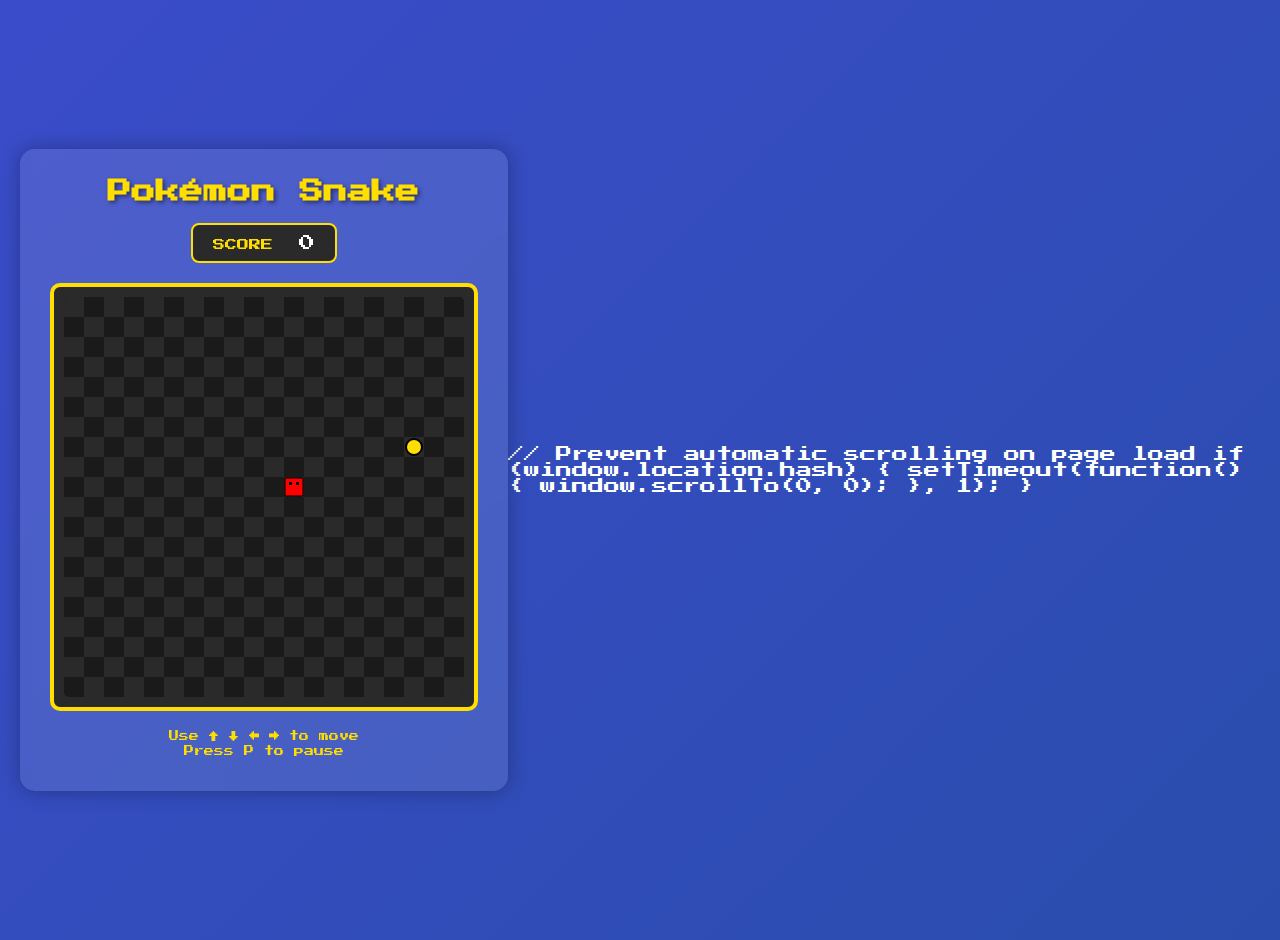
<file: index.html>
<!DOCTYPE html>
<html lang="en">
<head>
    <meta charset="UTF-8">
    <meta name="viewport" content="width=device-width, initial-scale=1.0">
    <title>Pokémon Snake Game</title>
    <link href="https://fonts.googleapis.com/css2?family=Press+Start+2P&display=swap" rel="stylesheet">
    <link rel="stylesheet" href="styles.css">
</head>
<body>
    <div class="game-container">
        <div class="game-header">
            <h1>Pokémon Snake</h1>
            <div class="score-box">
                <span class="score-label">SCORE</span>
                <span id="score">0</span>
            </div>
        </div>
        <div class="game-board">
            <canvas id="gameCanvas" width="400" height="400"></canvas>
        </div>
        <div id="gameOver" class="game-over" style="display:none;">
            <h2>Game Over!</h2>
            <p>Press SPACE to restart</p>
        </div>
        <div class="controls-info">
            <p>Use ↑ ↓ ← → to move</p>
            <p>Press P to pause</p>
        </div>
    </div>
    <script src="script.js"></script>
    // Prevent automatic scrolling on page load
    if (window.location.hash) {
        setTimeout(function() {
            window.scrollTo(0, 0);
        }, 1);
    }
</body>
</html>
</file>
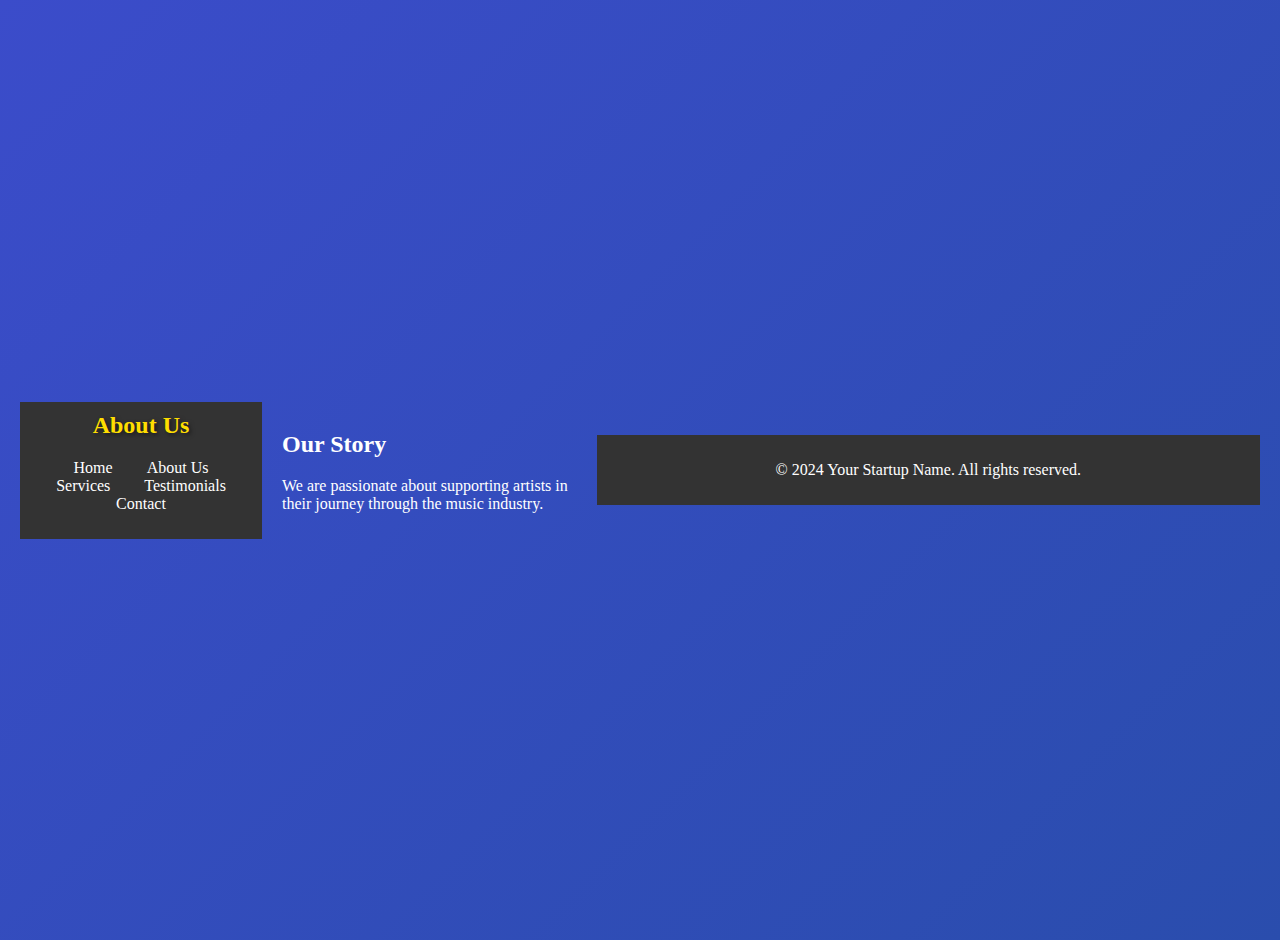
<file: about.html>
<!DOCTYPE html>
<html lang="en">
<head>
    <meta charset="UTF-8">
    <meta name="viewport" content="width=device-width, initial-scale=1.0">
    <link rel="stylesheet" href="styles.css">
    <title>About Us</title>
</head>
<body>
    <header>
        <h1>About Us</h1>
        <nav>
            <ul>
                <li><a href="index.html">Home</a></li>
                <li><a href="about.html">About Us</a></li>
                <li><a href="services.html">Services</a></li>
                <li><a href="testimonials.html">Testimonials</a></li>
                <li><a href="contact.html">Contact</a></li>
            </ul>
        </nav>
    </header>
    <main>
        <section>
            <h2>Our Story</h2>
            <p>We are passionate about supporting artists in their journey through the music industry.</p>
        </section>
    </main>
    <footer>
        <p>&copy; 2024 Your Startup Name. All rights reserved.</p>
    </footer>
</body>
</html>
</file>
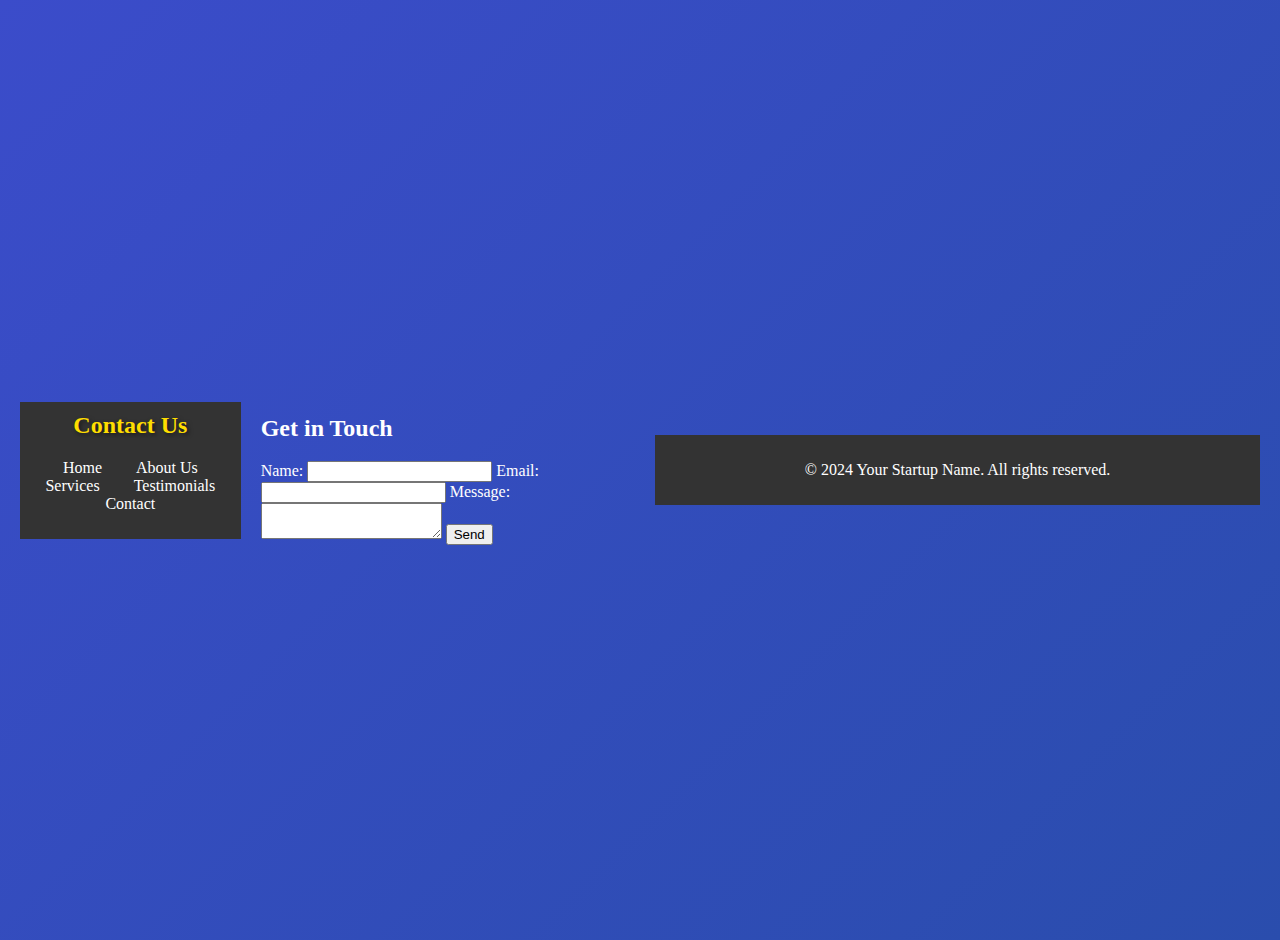
<file: contact.html>
<!DOCTYPE html>
<html lang="en">
<head>
    <meta charset="UTF-8">
    <meta name="viewport" content="width=device-width, initial-scale=1.0">
    <link rel="stylesheet" href="styles.css">
    <title>Contact Us</title>
</head>
<body>
    <header>
        <h1>Contact Us</h1>
        <nav>
            <ul>
                <li><a href="index.html">Home</a></li>
                <li><a href="about.html">About Us</a></li>
                <li><a href="services.html">Services</a></li>
                <li><a href="testimonials.html">Testimonials</a></li>
                <li><a href="contact.html">Contact</a></li>
            </ul>
        </nav>
    </header>
    <main>
        <section>
            <h2>Get in Touch</h2>
            <form>
                <label for="name">Name:</label>
                <input type="text" id="name" name="name" required>
                <label for="email">Email:</label>
                <input type="email" id="email" name="email" required>
                <label for="message">Message:</label>
                <textarea id="message" name="message" required></textarea>
                <button type="submit">Send</button>
            </form>
        </section>
    </main>
    <footer>
        <p>&copy; 2024 Your Startup Name. All rights reserved.</p>
    </footer>
</body>
</html>
</file>
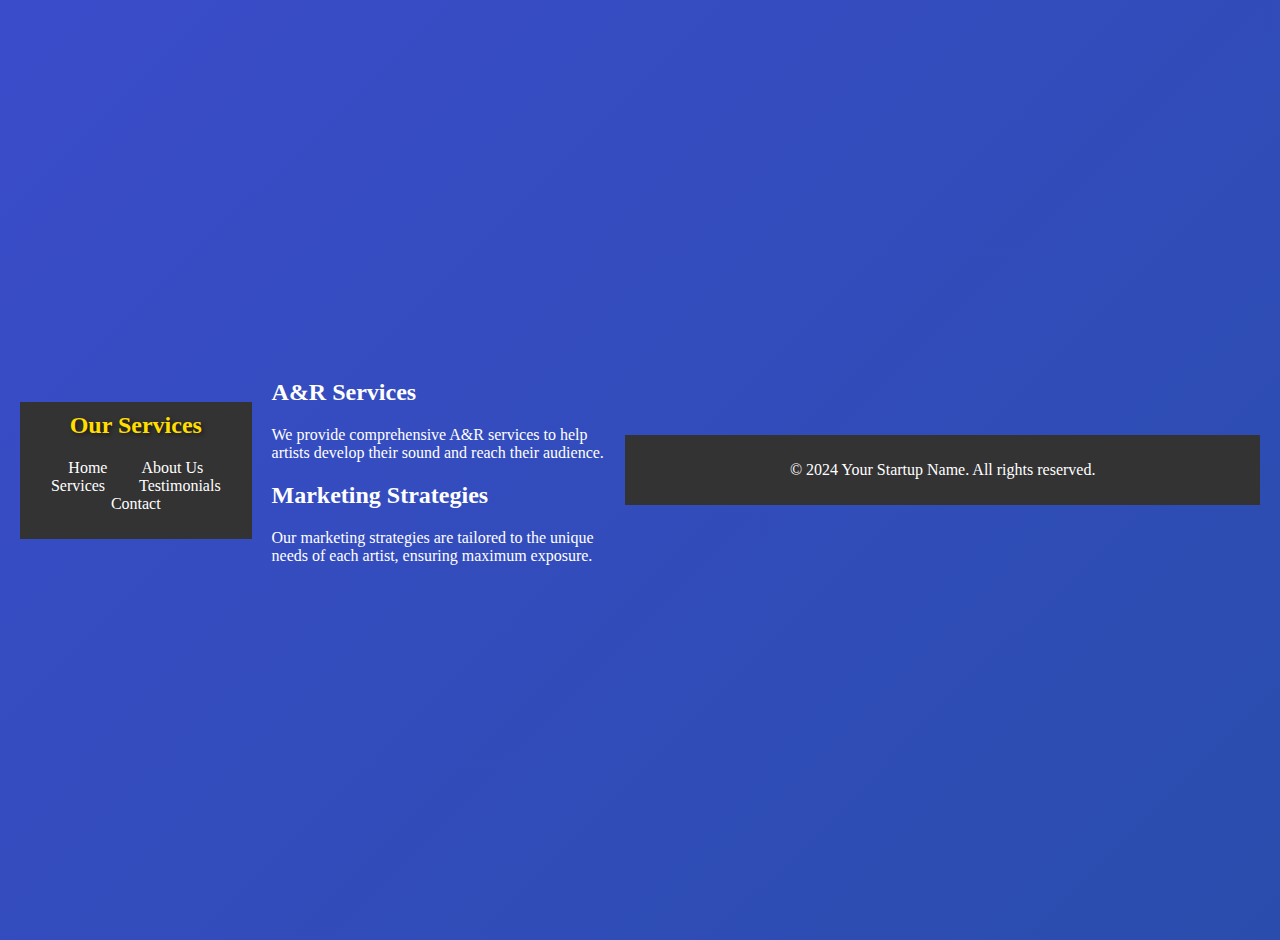
<file: services.html>
<!DOCTYPE html>
<html lang="en">
<head>
    <meta charset="UTF-8">
    <meta name="viewport" content="width=device-width, initial-scale=1.0">
    <link rel="stylesheet" href="styles.css">
    <title>Our Services</title>
</head>
<body>
    <header>
        <h1>Our Services</h1>
        <nav>
            <ul>
                <li><a href="index.html">Home</a></li>
                <li><a href="about.html">About Us</a></li>
                <li><a href="services.html">Services</a></li>
                <li><a href="testimonials.html">Testimonials</a></li>
                <li><a href="contact.html">Contact</a></li>
            </ul>
        </nav>
    </header>
    <main>
        <section>
            <h2>A&R Services</h2>
            <p>We provide comprehensive A&R services to help artists develop their sound and reach their audience.</p>
            <h2>Marketing Strategies</h2>
            <p>Our marketing strategies are tailored to the unique needs of each artist, ensuring maximum exposure.</p>
        </section>
    </main>
    <footer>
        <p>&copy; 2024 Your Startup Name. All rights reserved.</p>
    </footer>
</body>
</html>
</file>
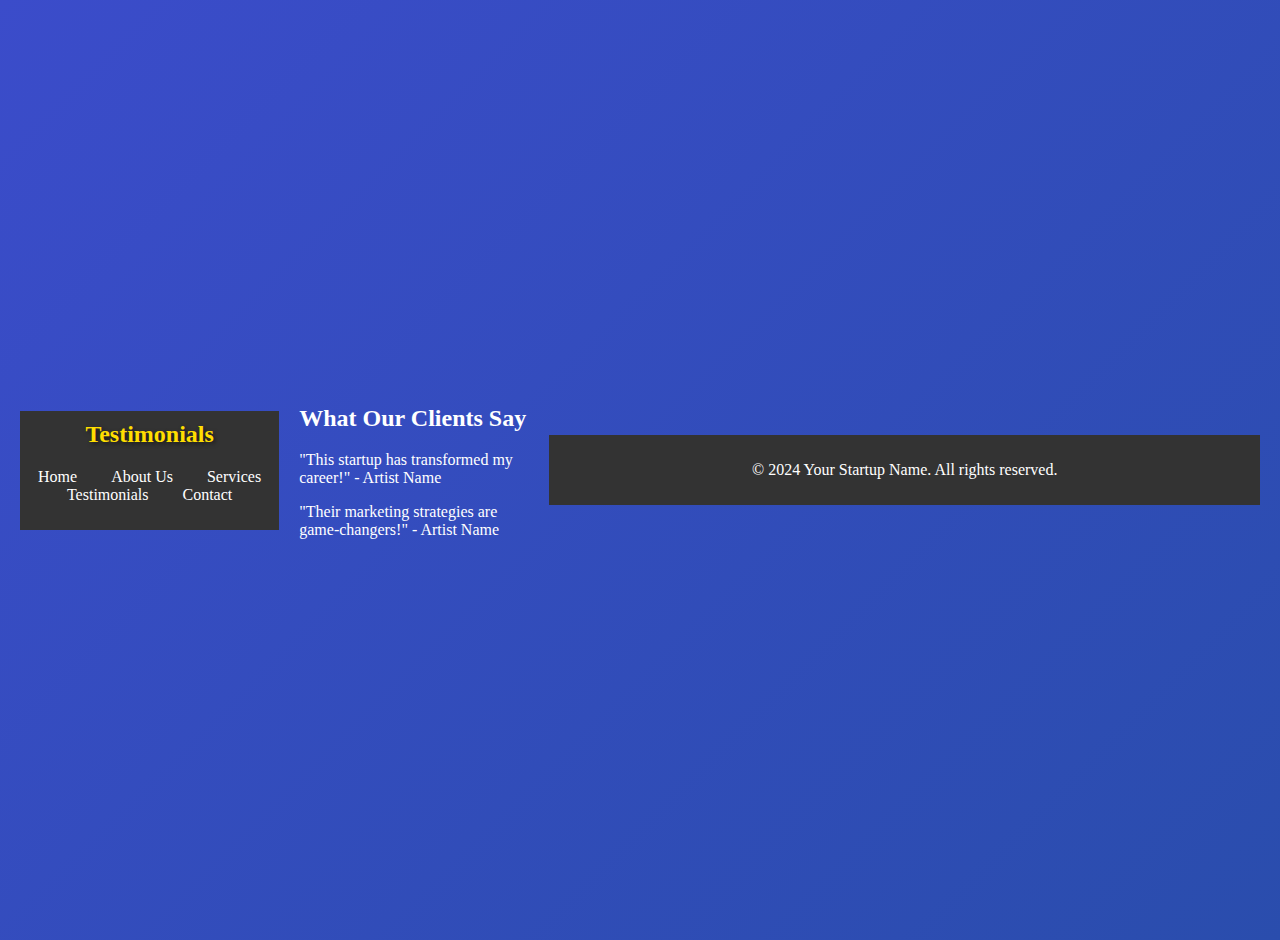
<file: testimonials.html>
<!DOCTYPE html>
<html lang="en">
<head>
    <meta charset="UTF-8">
    <meta name="viewport" content="width=device-width, initial-scale=1.0">
    <link rel="stylesheet" href="styles.css">
    <title>Testimonials</title>
</head>
<body>
    <header>
        <h1>Testimonials</h1>
        <nav>
            <ul>
                <li><a href="index.html">Home</a></li>
                <li><a href="about.html">About Us</a></li>
                <li><a href="services.html">Services</a></li>
                <li><a href="testimonials.html">Testimonials</a></li>
                <li><a href="contact.html">Contact</a></li>
            </ul>
        </nav>
    </header>
    <main>
        <section>
            <h2>What Our Clients Say</h2>
            <p>"This startup has transformed my career!" - Artist Name</p>
            <p>"Their marketing strategies are game-changers!" - Artist Name</p>
        </section>
    </main>
    <footer>
        <p>&copy; 2024 Your Startup Name. All rights reserved.</p>
    </footer>
</body>
</html>
</file>
<file: styles.css>
:root {
    --pokemon-red: #FF0000;
    --pokemon-blue: #3B4CCA;
    --pokemon-yellow: #FFDE00;
    --pokemon-black: #2A2A2A;
    --pokemon-white: #FFFFFF;
}

body {
    margin: 0;
    padding: 20px;
    min-height: 100vh;
    display: flex;
    justify-content: center;
    align-items: center;
    font-family: 'Press Start 2P', cursive;
    background: linear-gradient(135deg, var(--pokemon-blue) 0%, #2a4dad 100%);
    color: var(--pokemon-white);
}

.game-container {
    background: rgba(255, 255, 255, 0.1);
    padding: 30px;
    border-radius: 15px;
    box-shadow: 0 0 20px rgba(0, 0, 0, 0.3);
    backdrop-filter: blur(5px);
}

.game-header {
    text-align: center;
    margin-bottom: 20px;
}

h1 {
    color: var(--pokemon-yellow);
    text-shadow: 2px 2px 4px rgba(0, 0, 0, 0.5);
    margin: 0 0 20px 0;
    font-size: 24px;
}

.score-box {
    background: var(--pokemon-black);
    padding: 10px 20px;
    border-radius: 8px;
    display: inline-block;
    border: 2px solid var(--pokemon-yellow);
}

.score-label {
    color: var(--pokemon-yellow);
    font-size: 12px;
    margin-right: 10px;
}

#score {
    color: var(--pokemon-white);
    font-size: 16px;
}

.game-board {
    padding: 10px;
    background: var(--pokemon-black);
    border-radius: 10px;
    border: 4px solid var(--pokemon-yellow);
}

#gameCanvas {
    background: #1a1a1a;
    border-radius: 5px;
    display: block;
}

.game-over {
    display: none;
    position: absolute;
    top: 50%;
    left: 50%;
    transform: translate(-50%, -50%);
    background: rgba(0, 0, 0, 0.9);
    padding: 20px;
    border-radius: 10px;
    text-align: center;
    border: 3px solid var(--pokemon-red);
}

.game-over h2 {
    color: var(--pokemon-red);
    margin: 0 0 10px 0;
    font-size: 20px;
}

.game-over p {
    color: var(--pokemon-white);
    font-size: 12px;
    margin: 10px 0;
}

.controls-info {
    margin-top: 20px;
    text-align: center;
    font-size: 10px;
    color: var(--pokemon-yellow);
}

.controls-info p {
    margin: 5px 0;
}

header {
    background: #333;
    color: #fff;
    padding: 10px 0;
    text-align: center;
}

nav ul {
    list-style: none;
    padding: 0;
}

nav ul li {
    display: inline;
    margin: 0 15px;
}

nav ul li a {
    color: #fff;
    text-decoration: none;
}

main {
    padding: 20px;
}

footer {
    text-align: center;
    padding: 10px 0;
    background: #333;
    color: #fff;
    position: relative;
    bottom: 0;
    width: 100%;
}

/* Logo Showcase Section */
.logo-showcase {
    background: linear-gradient(to bottom, #1a1a1a, #2a2a2a);
    padding: 6rem 0;
}

.logo-showcase h2 {
    text-align: center;
    color: #ffffff;
    margin-bottom: 4rem;
    font-family: 'Teko', sans-serif;
    font-size: 3rem;
    letter-spacing: 2px;
}

.logo-container {
    display: flex;
    flex-direction: column;
    gap: 4rem;
    padding: 2rem;
    max-width: 1000px;
    margin: 0 auto;
}

.logo-option {
    font-size: 4.5rem;
    font-weight: 700;
    text-align: center;
    padding: 3rem 2rem;
    border-radius: 15px;
    background: rgba(0, 0, 0, 0.3);
    transition: all 0.3s ease;
    cursor: pointer;
}

.logo-option:hover {
    transform: translateY(-5px);
    box-shadow: 0 10px 30px rgba(0, 0, 0, 0.3);
}

/* Logo Style 1: Neon Cyberpunk */
.logo-neon {
    font-family: 'Audiowide', cursive;
    color: #ffffff;
    text-shadow: 0 0 10px rgba(255, 255, 255, 0.8);
}

.logo-neon .ai {
    background: linear-gradient(45deg, #1B3B6F, #065A82);
    -webkit-background-clip: text;
    background-clip: text;
    color: transparent;
    text-shadow: 0 0 15px rgba(6, 90, 130, 0.8);
}

/* Logo Style 2: Futuristic Clean */
.logo-future {
    font-family: 'Orbitron', sans-serif;
    color: #ffffff;
    letter-spacing: 2px;
}

.logo-future .ai {
    background: linear-gradient(45deg, #7EB2DD, #45B7D1);
    -webkit-background-clip: text;
    background-clip: text;
    color: transparent;
}

/* Logo Style 3: Glitch Effect */
.logo-glitch {
    font-family: 'Teko', sans-serif;
    color: #ffffff;
    text-transform: uppercase;
    text-shadow: 
        2px 2px #1B3B6F,
        -2px -2px #065A82;
}

.logo-glitch .ai {
    color: #7EB2DD;
    position: relative;
}

/* Logo Style 4: Minimal Modern */
.logo-minimal {
    font-family: 'Montserrat', sans-serif;
    color: #ffffff;
    letter-spacing: -1px;
}

.logo-minimal .ai {
    background: linear-gradient(45deg, #1B3B6F, #065A82);
    -webkit-background-clip: text;
    background-clip: text;
    color: transparent;
    font-style: italic;
}

/* Logo Style 5: Split Effect */
.logo-split {
    font-family: 'Syncopate', sans-serif;
    color: #ffffff;
    letter-spacing: 1px;
}

.logo-split .ai {
    background: linear-gradient(45deg, #fff 45%, #1B3B6F 45%, #065A82 55%, #fff 55%);
    -webkit-background-clip: text;
    background-clip: text;
    color: transparent;
    filter: drop-shadow(0 0 5px rgba(255, 255, 255, 0.5));
}
</file>
